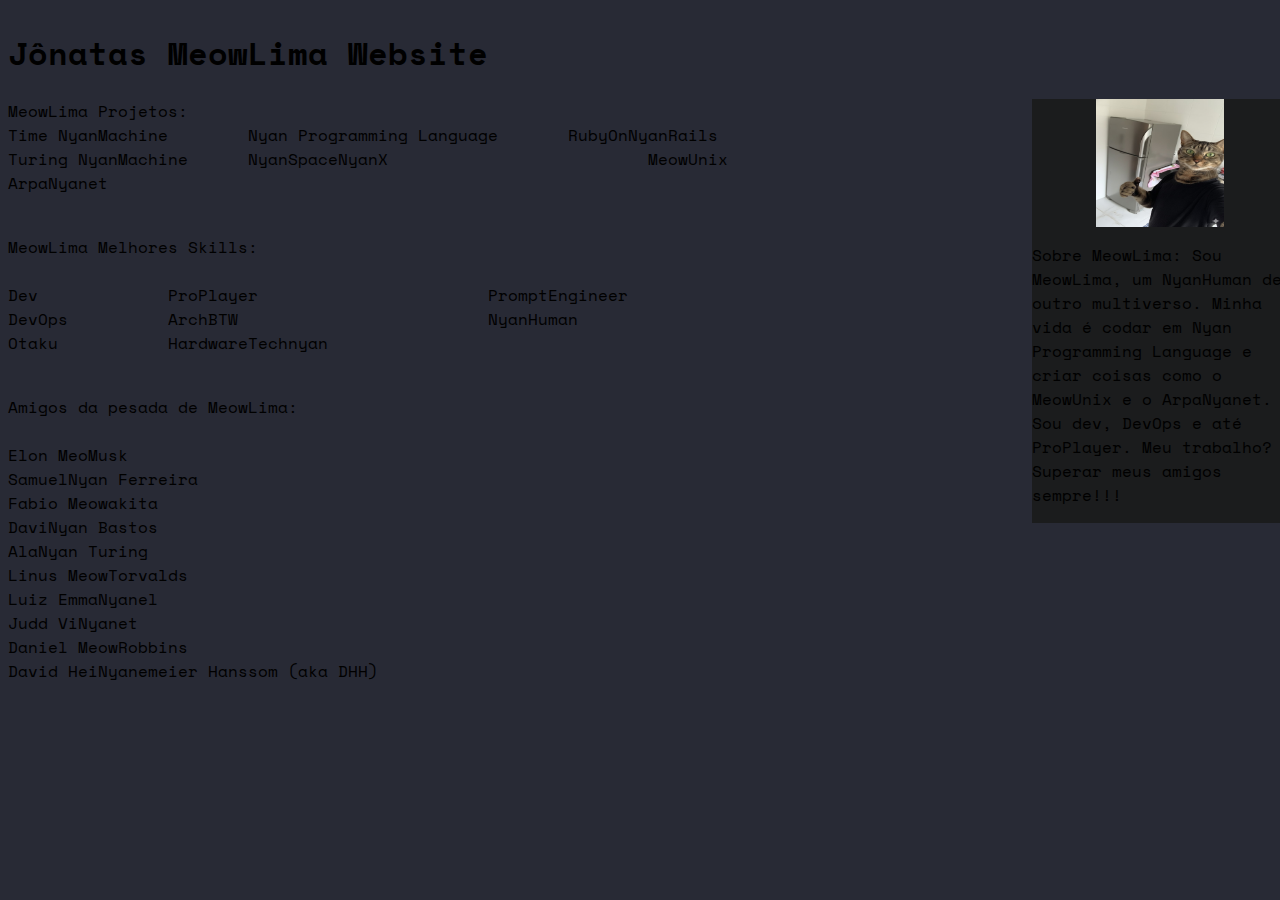
<file: index.html>
<!DOCTYPE html>
	<html lang="pt_br">
		<head>
			<meta charset="utf-8">
			<title>Me in Another Multiverse</title>
			<style>
@import url('https://fonts.googleapis.com/css2?family=Space+Mono&display=swap');

body {
	width: 100%;
	float: left;
	font-family: 'Space Mono', monospace;
	background-color: #282A35;
}

aside {
	width: 20%;
	float: right;
	font-family: 'Space Mono', monospace;
	background-color: #1B1C1D;
}

img {
	display: block;
	margin: auto;
	width: 100%;
}
<!--
pre {
	font-family: 'Space Mono', monospace;
}
-->
			</style>
		</head>
		<body>
			<h1>Jônatas MeowLima Website</h1>
			<aside>
			<img src="content/me_cat.jpg" alt="Me as a Cat" style="width:128px;height:128px;">
			<p>
Sobre MeowLima:
Sou MeowLima, um NyanHuman de outro multiverso. Minha vida é codar em Nyan Programming Language e criar coisas como o MeowUnix e o ArpaNyanet. Sou dev, DevOps e até ProPlayer. Meu trabalho? Superar meus amigos sempre!!!
			</aside>
			</p>
			<section>
				<pre>
MeowLima Projetos:
Time NyanMachine	Nyan Programming Language	RubyOnNyanRails
Turing NyanMachine	NyanSpaceNyanX				MeowUnix
ArpaNyanet
				</pre>
			</section>
			<section>
				<pre>
MeowLima Melhores Skills:

Dev	        ProPlayer			PromptEngineer
DevOps		ArchBTW				NyanHuman
Otaku		HardwareTechnyan
				</pre>
			</section>
			<section>
				<pre>
Amigos da pesada de MeowLima:

Elon MeoMusk
SamuelNyan Ferreira
Fabio Meowakita
DaviNyan Bastos
AlaNyan Turing
Linus MeowTorvalds
Luiz EmmaNyanel
Judd ViNyanet
Daniel MeowRobbins
David HeiNyanemeier Hanssom (aka DHH)
				</pre>
			</section>
		</body>
	</html>
</file>
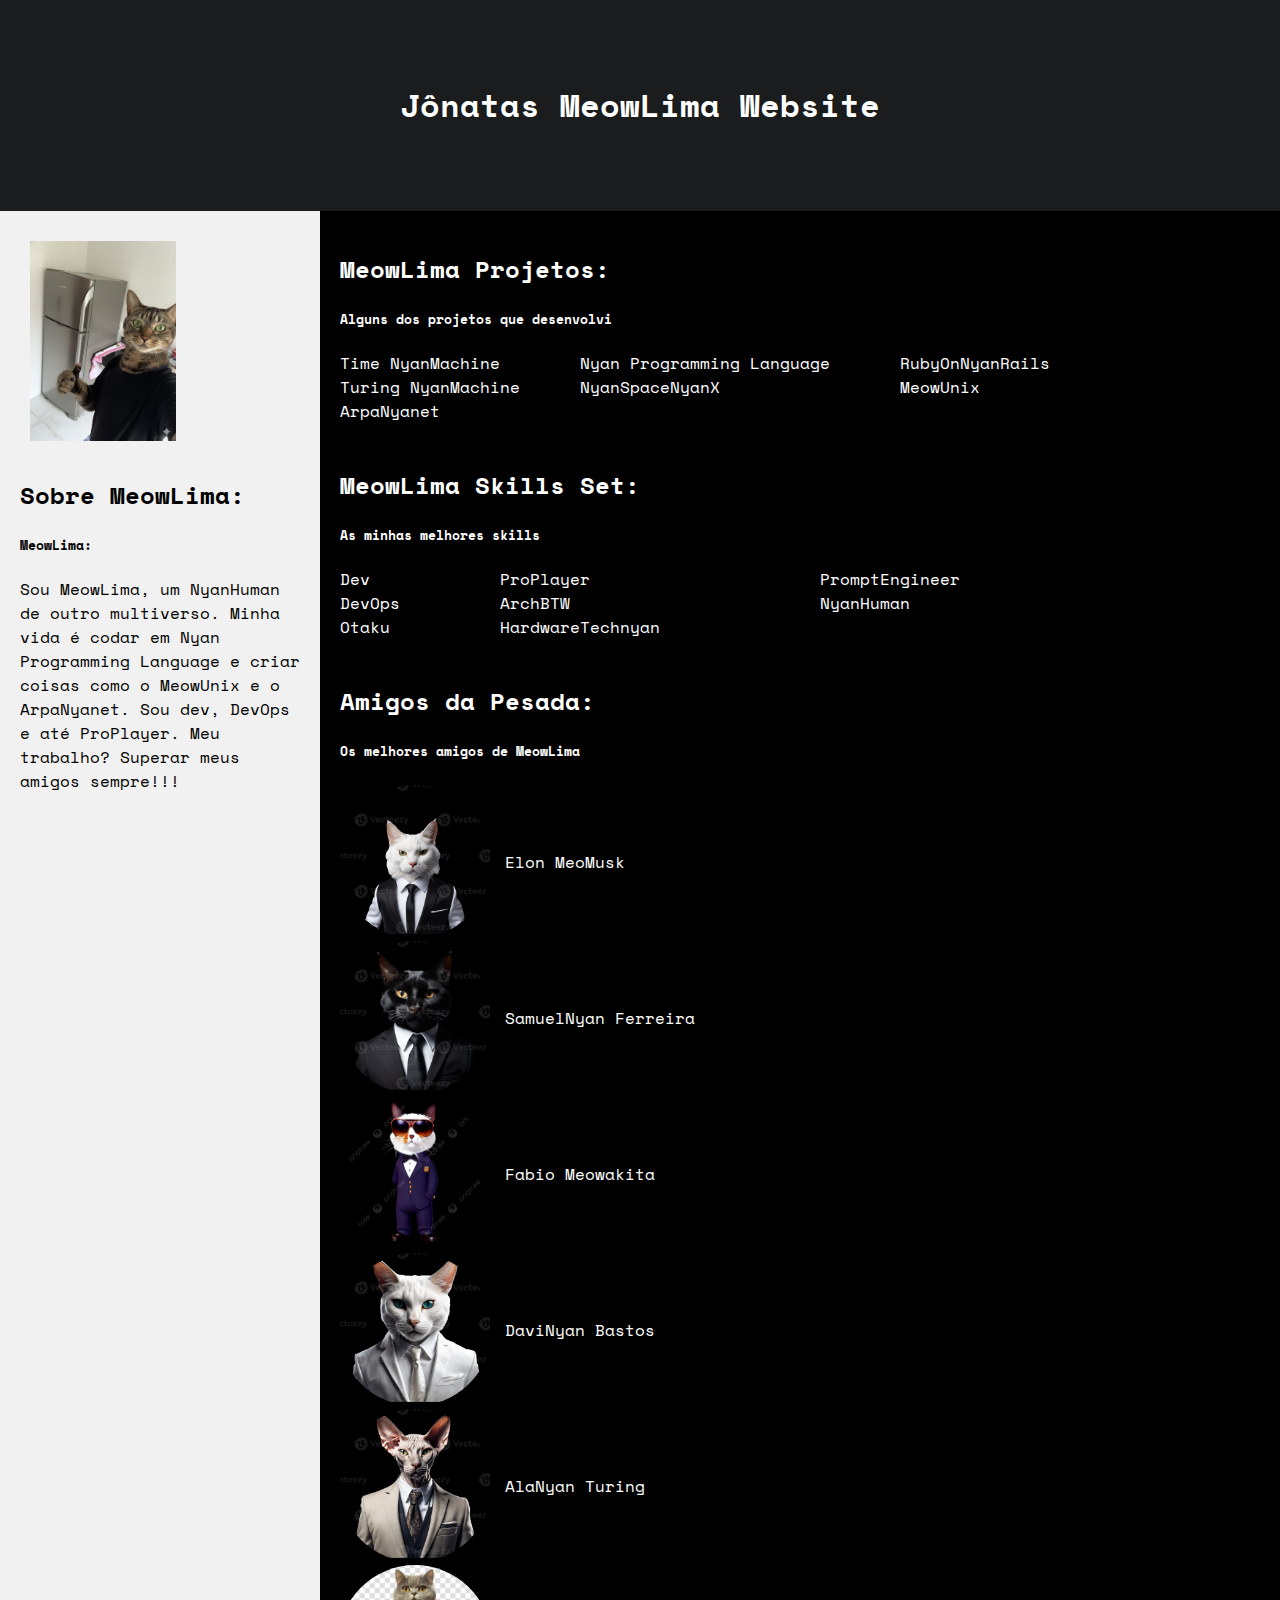
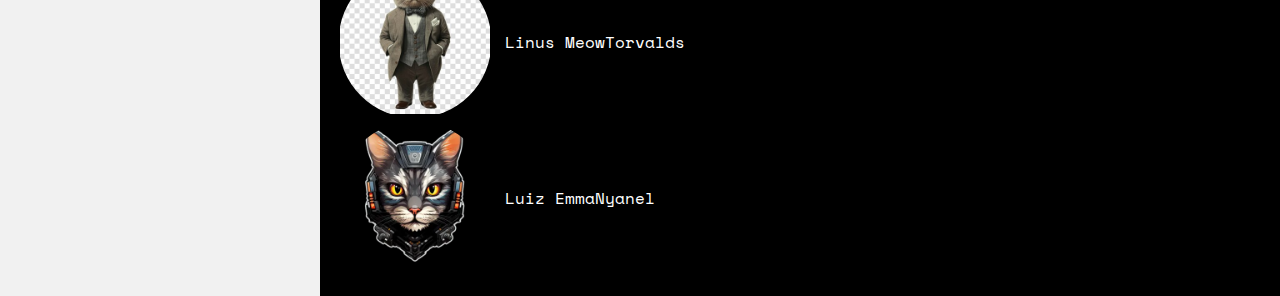
<file: old/ufms_website/index.html>
<!DOCTYPE html>
<html lang="pt_br">
	<head>
		<meta charset="utf-8">
		<meta name="viewport" content="width=device-width, initial-scale=1">
		<title>Me in Another Multiverse</title>
		<style>
@import url('https://fonts.googleapis.com/css2?family=Space+Mono&display=swap');

* {
	box-sizing: border-box;
}

body {
	font-family: 'Space Mono', monospace;
	margin: 0;
}

header {
	padding: 60px;
	text-align: center;
	background: #1B1C1D;
	color: white;
}

.container {  
	display: flex;
	flex-wrap: wrap;
}

.side {
	flex: 20%;
	background-color: #f1f1f1;
	padding: 20px;
}

.img {
	width: 100%;
	padding: 10px;
}

.friendsimg {
	clip-path: circle(50% at 50% 50%);
}

.friendstext {
	display: flex;             
	align-items: center; /* Align them to the left */
	gap: 15px;
}

.main {
	flex: 70%;
	background-color: black;
	padding: 20px;
	color: white;
}

	  @media screen and (max-width: 700px) {
		  .container, .navbar {   
			  flex-direction: column;
		  }
	  }

	  <!--
	  aside {
		  width: 20%;
		  float: right;
		  font-family: 'Space Mono', monospace;
		  background-color: #1B1C1D;
	  }



	  pre {
		  font-family: 'Space Mono', monospace;
	  }
	  -->
		</style>
	</head>
	<body>
		<header>
			<h1>Jônatas MeowLima Website</h1>
		</header>
		<div class="container">
			<div class="side">
				<div class="img">
					<img src="content/me_cat.jpg" alt="Me as a Cat" style="height:200px;">
				</div>
				<h2>Sobre MeowLima:</h2>
				<h5>MeowLima:</h5>
				<p>Sou MeowLima, um NyanHuman de outro multiverso. Minha vida é codar em Nyan Programming Language e criar coisas como o MeowUnix e o ArpaNyanet. Sou dev, DevOps e até ProPlayer. Meu trabalho? Superar meus amigos sempre!!!</p>
			</div>
			<div class="main">
				<h2>MeowLima Projetos:</h2>
				<h5>Alguns dos projetos que desenvolvi</h5>
				<pre>
Time NyanMachine	Nyan Programming Language	RubyOnNyanRails
Turing NyanMachine	NyanSpaceNyanX                  MeowUnix
ArpaNyanet
				</pre>
				<h2>MeowLima Skills Set:</h2>
				<h5>As minhas melhores skills</h5>
				<pre>
Dev	        ProPlayer			PromptEngineer
DevOps		ArchBTW				NyanHuman
Otaku		HardwareTechnyan
				</pre>
				<h2>Amigos da Pesada:</h2>
				<h5>Os melhores amigos de MeowLima</h5>

				<div class="friendstext">
					<div class="friendsimg">
						<img src="content/busi_whitecat.webp" alt="Elon MeoMusk" style="height:150px;">
					</div>
					<p>Elon MeoMusk</p>
				</div>

				<div class="friendstext">
					<div class="friendsimg">
						<img src="content/black_cat.webp" alt="SamuelNyan Ferreira" style="height:150px;">
					</div>
					<p>SamuelNyan Ferreira</p>
				</div>

				<div class="friendstext">
					<div class="friendsimg">
						<img src="content/cool_cat.png" alt="Fabio Meowakita" style="height:150px;">
					</div>
					<p>Fabio Meowakita</p>
				</div>

				<div class="friendstext">
					<div class="friendsimg">
						<img src="content/white_cat.webp" alt="DaviNyan Bastos" style="height:150px;">
					</div>
					<p>DaviNyan Bastos</p>
				</div>

				<div class="friendstext">
					<div class="friendsimg">
						<img src="content/sphynx_cat.webp" alt="AlaNyan Turing" style="height:150px;">
					</div>
					<p>AlaNyan Turing</p>
				</div>

				<div class="friendstext">
					<div class="friendsimg">
						<img src="content/gentleman_cat.jpg" alt="Linus MeowTorvalds" style="height:150px;">
					</div>
					<p>Linus MeowTorvalds</p>
				</div>

				<div class="friendstext">
					<div class="friendsimg">
						<img src="content/robot_cat.png" alt="Luiz EmmaNyanel" style="height:150px;">
					</div>
					<p>Luiz EmmaNyanel</p>
				</div>
			</div> </div>
	</body>
</html>
</file>
